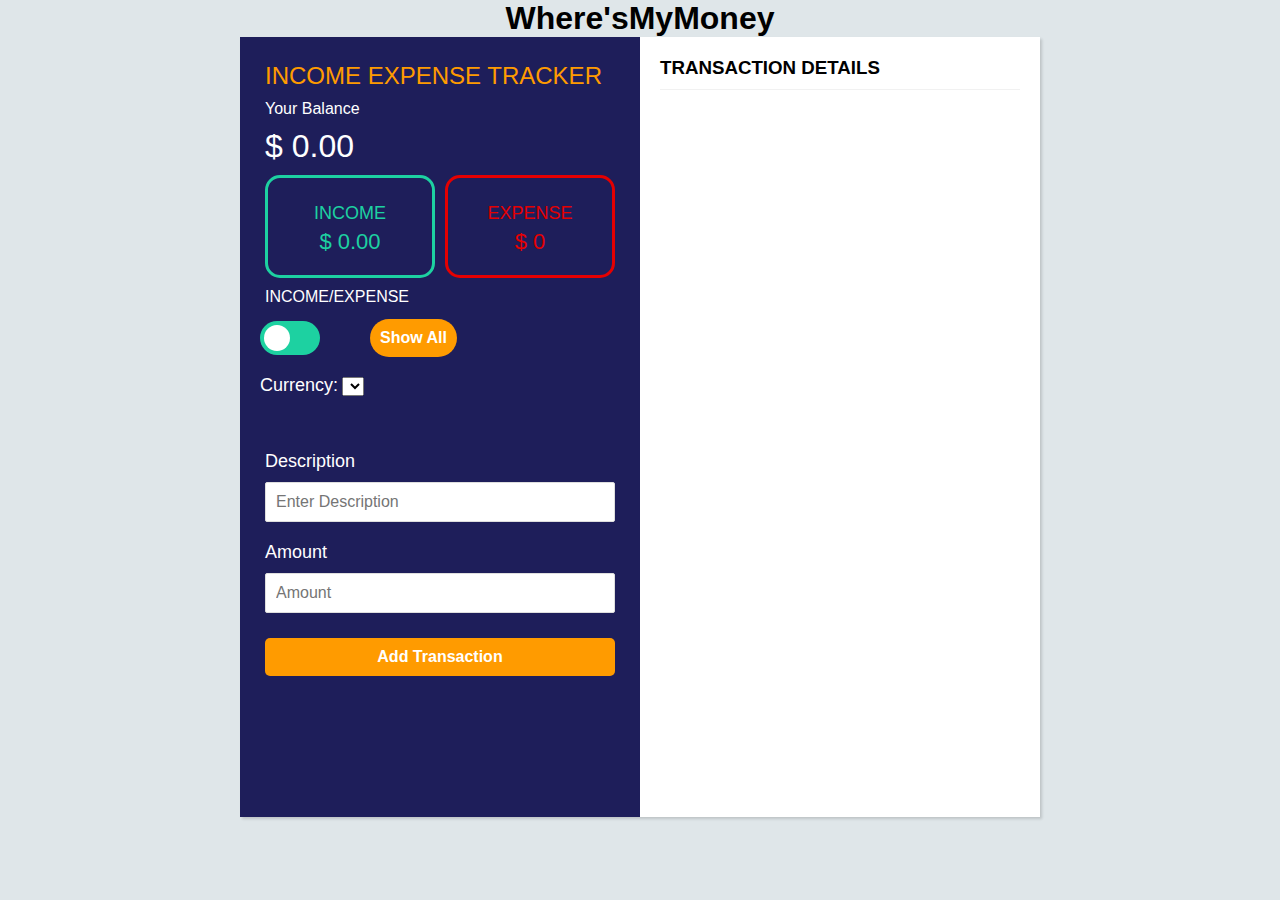
<file: index.html>
<!DOCTYPE html>
<html lang="en">
  <head>
    <meta charset="UTF-8" />
    <meta http-equiv="X-UA-Compatible" content="IE=edge" />
    <meta name="viewport" content="width=device-width, initial-scale=1.0" />
    <title>Where'sMyMoney?!</title>
    <link rel="stylesheet" href="/styling/index.css" />
  </head>
  <body>
    <h1 class="AppName">Where'sMyMoney</h1>
    <div class="container">
      <div class="ledger">
        <h2>Income Expense Tracker</h2>
        <h4>Your Balance</h4>
        <h1 id="balance">$ 0.00</h1>
        <div class="inc-exp-container">
          <div class="inc">
            <h4>Income</h4>
            <p id="inc-amt" class="amt plus">$ 0.00</p>
          </div>
          <div class="exp">
            <h4>Expense</h4>
            <p id="exp-amt" class="amt minus">$ 0.00</p>
          </div>
        </div>
        <div>
          <h4>INCOME/EXPENSE</h4>
        </div>
        <div class="flex-filter">
          <label class="switch">
            <input type="checkbox" />
            <span class="slider round"></span>
          </label>
          <div class="showall">
            <button class="showall-btn" type="button">Show All</button>
          </div>
        </div>
        
        <div>
          <label for="currencies">Currency:</label>
          <select name="currencies" id="currencies"></select>
        </div>
        <form action="#" id="form">
          <div class="form-control">
            <label for="desc">Description</label>
            <input
              type="text"
              name="desc"
              id="desc"
              placeholder="Enter Description"
            />
          </div>

          <div class="form-control">
            <label for="amount">Amount</label>
            <input
              type="number"
              name="amount"
              id="amount"
              placeholder="Amount"
            />
          </div>
          <button class="btn" type="submit">Add Transaction</button>
        </form>
      </div>
      <div class="transaction">
        <h3>Transaction Details</h3>
        <ul class="trans" id="trans"></ul>
      </div>
    </div>
    <script src="/scripts/index.js"></script>
  </body>
</html>
</file>
<file: styling/index.css>
* {
  margin: 0;
  padding: 0;
  box-sizing: border-box;
  font-family: "Poppins", sans-serif;
}

body {
  width: 100vw;
  height: 80vh;
  background-color: #dfe6e9;
  display: grid;
  place-items: center;
}

.showall{
  display: flex;
  flex-direction: row;
  padding: 8px 0px ;
}

.flex-filter{
  display: flex;
  gap: 50px;
}

.showall-btn{
  background-color: rgb(255 155 0);
    color: white;
    display: block;
    width: 100%;
    padding: 0px 10px;
    font-size: 16px;
    border: 0;
    font-weight: 600;
    border-radius: 25px;
}

.container {
  width: 800px;
  height: 780px;
  background-color: #fff;
  box-shadow: rgba(0, 0, 0, 0.15) 1.95px 1.95px 2.6px;
  display: flex;
  user-select: none;
}

.ledger {
  background-color: rgb(30 30 90);
  padding: 20px;
  flex: 1;
  color: white;
}
.ledger h2 {
  text-transform: uppercase;
  color: rgb(255 155 0);
}
.ledger h2,
.ledger h4,
.ledger h1 {
  font-weight: 400;
  margin-bottom: 0px;
  padding: 5px;
}
.inc-exp-container {
  display: flex;
  padding: 5px;
  gap: 10px;
}
.inc-exp-container div {
  text-align: center;
  text-transform: uppercase;
  padding: 20px;
  font-size: 18px;
  flex: 1;
  border-radius: 15px;
}

.inc-exp-container div p {
  font-size: 22px;
}
.inc-exp-container div.inc {
  border: 3px solid #1dd1a1;
  color: #1dd1a1;
}
.inc-exp-container div.exp {
  border: 3px solid #e50001;
  color: #e50001;
}

#form {
  padding: 5px;
  margin-top: 20px;
}
.form-control {
  margin-top: 10px;
}

label {
  display: inline-block;
  margin: 10px 0;
  font-size: 18px;
  font-weight: 400;
}

input[type="text"],
input[type="number"] {
  border: 1px solid #dedede;
  display: block;
  width: 100%;
  font-size: 16px;
  padding: 10px;
  outline: none;
  border-radius: 2px;
}

.btn {
  background-color: rgb(255 155 0);
  color: white;
  display: block;
  width: 100%;
  margin-top: 25px;
  padding: 10px;
  font-size: 16px;
  border: 0;
  font-weight: 600;
  border-radius: 5px;
}
.transaction {
  flex: 1;
  padding: 20px;
  display: flex;
  flex-direction: column;
  overflow-y: scroll;
}

.transaction h3 {
  text-transform: uppercase;
  padding-bottom: 10px;
  border-bottom: 1px solid #f1f1f1;
  margin-bottom: 5px;
}

.trans {
  list-style-type: none;
}
.trans li {
  background-color: #fff;
  color: #333;
  box-shadow: rgba(0, 0, 0, 0.02) 0px 1px 3px 0px,
    rgba(27, 31, 35, 0.15) 0px 0px 0px 1px;
  padding: 10px;
  margin: 10px 0;
  position: relative;
  display: flex;
  justify-content: space-between;
  font-weight: 600;
  cursor: pointer;
}

.trans li.inc {
  border-left: 5px solid #1dd1a1;
}
.trans li.exp {
  border-left: 5px solid #ee5253;
}

.btn-del {
  position: absolute;
  top: -10px;
  right: -10px;
  width: 20px;
  height: 20px;
  border-radius: 50%;
  font-weight: 600;
  color: #fff;
  background-color: #e74c3c;
  border: none;
  font-size: 18px;
  line-height: 20px;
  cursor: pointer;
  opacity: 0;
}

.trans li:hover .btn-del {
  opacity: 1;
}

::-webkit-scrollbar {
  width: 5px;
}
::-webkit-scrollbar-track {
  background-color: #f1f1f1;
}

::-webkit-scrollbar-thumb {
  background-color: rgb(255 155 0);
  border-radius: 8px;
}

.switch {
  position: relative;
  display: flex;
  flex-direction: column;
  width: 60px;
  height: 34px;
}

.switch input {
  opacity: 0;
  width: 0;
  height: 0;
}

.slider {
  position: absolute;
  cursor: pointer;
  top: 0;
  left: 0;
  right: 0;
  bottom: 0;
  background-color: #1dd1a1;
  -webkit-transition: 0.4s;
  transition: 0.4s;
}

.slider:before {
  position: absolute;
  content: "";
  height: 26px;
  width: 26px;
  left: 4px;
  bottom: 4px;
  background-color: white;
  -webkit-transition: 0.4s;
  transition: 0.4s;
}

input:checked + .slider {
  background-color: #ee5253;
}

input:focus + .slider {
  box-shadow: 0 0 1px #2196f3;
}

input:checked + .slider:before {
  -webkit-transform: translateX(26px);
  -ms-transform: translateX(26px);
  transform: translateX(26px);
}

.slider.round {
  border-radius: 34px;
}

.slider.round:before {
  border-radius: 50%;
}
</file>
